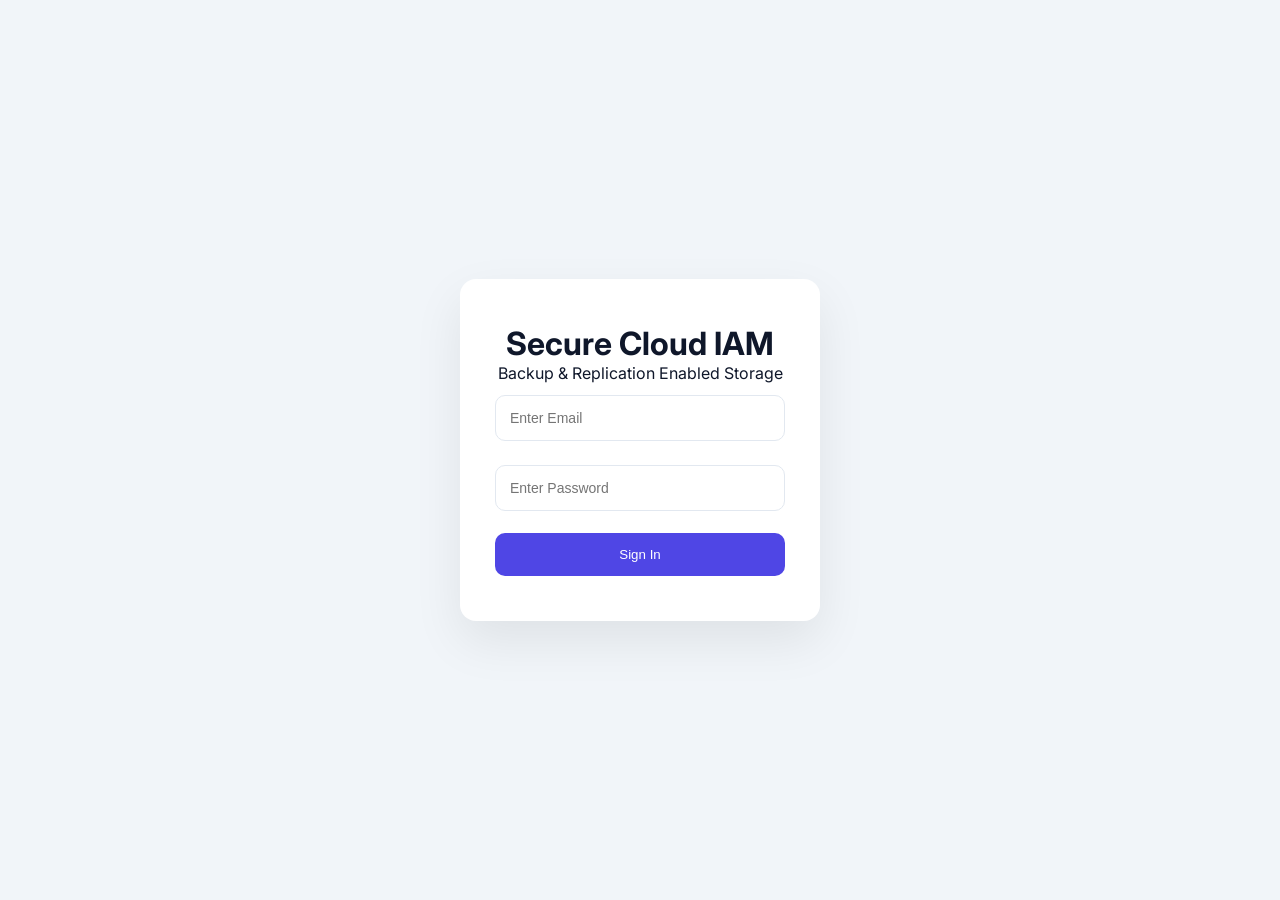
<file: index.html>
<!DOCTYPE html>
<html>
<head>
    <title>Cloud IAM System</title>
    <link rel="stylesheet" href="style.css">
</head>
<body>

<div class="login-container">
    <h1>Secure Cloud IAM</h1>
    <p>Backup & Replication Enabled Storage</p>

    <input type="email" id="email" placeholder="Enter Email">
    <input type="password" id="password" placeholder="Enter Password">

    <button onclick="login()">Sign In</button>
</div>

<script src="script.js"></script>
</body>
</html>
</file>
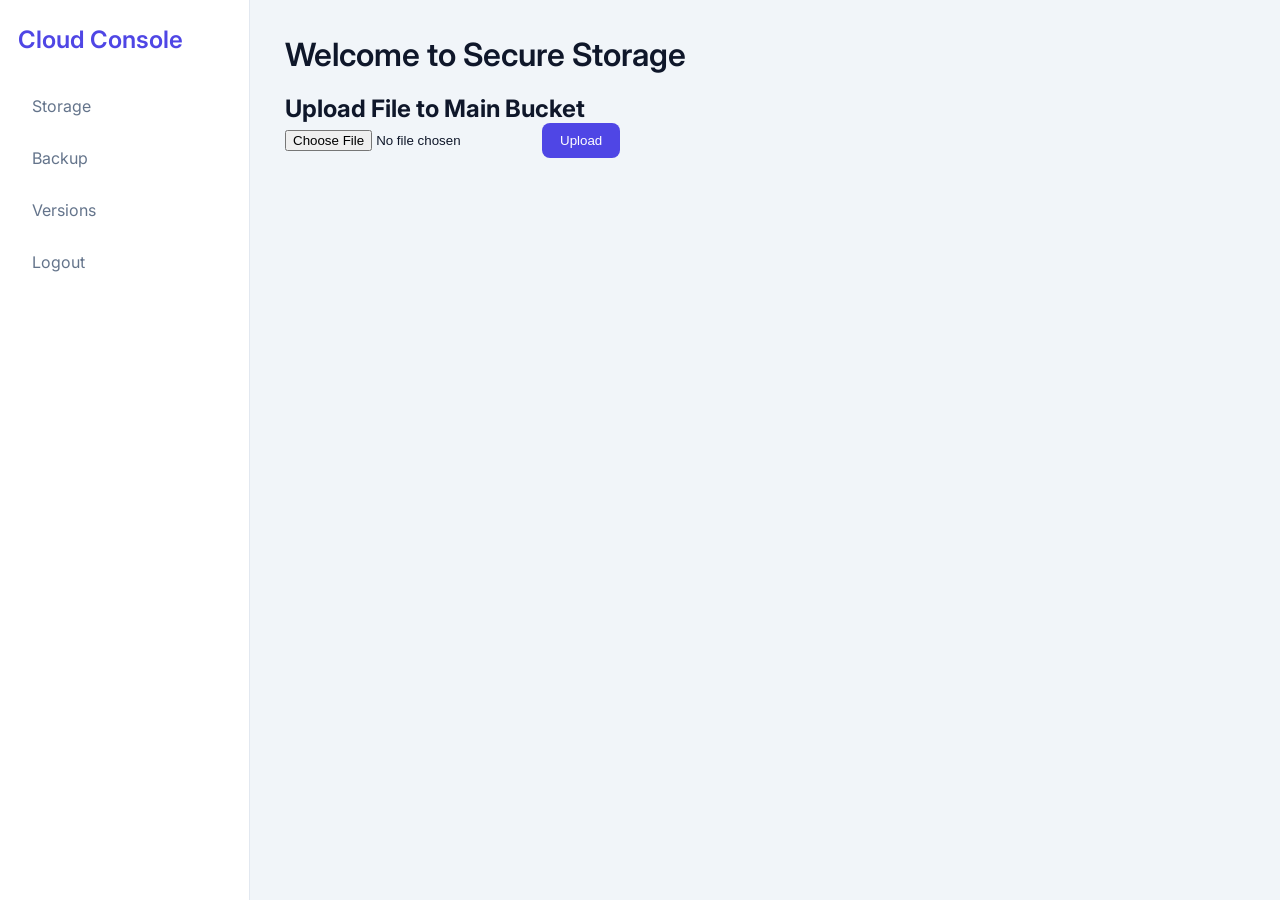
<file: dashboard.html>
<!DOCTYPE html>
<html>
<head>
    <title>Cloud Dashboard</title>
    <link rel="stylesheet" href="style.css">
</head>
<body>

<div class="sidebar">
    <h2>Cloud Console</h2>
    <ul>
        <li onclick="showSection('storage')">Storage</li>
        <li onclick="showSection('backup')">Backup</li>
        <li onclick="showSection('versions')">Versions</li>
        <li onclick="logout()">Logout</li>
    </ul>
</div>

<div class="main-content">
    <h1>Welcome to Secure Storage</h1>

    <div id="storage" class="section">
        <h2>Upload File to Main Bucket</h2>
        <input type="file" id="fileInput">
        <button onclick="uploadFile()">Upload</button>
        <ul id="fileList"></ul>
    </div>

    <div id="backup" class="section" style="display:none;">
        <h2>Backup Bucket Status</h2>
        <p>All uploaded files are automatically replicated.</p>
    </div>

    <div id="versions" class="section" style="display:none;">
        <h2>File Versions</h2>
        <ul id="versionList"></ul>
    </div>
</div>

<script src="https://sdk.amazonaws.com/js/aws-sdk-2.1481.0.min.js"></script>
<script src="script.js"></script>
</body>
</html>
</file>
<file: style.css>
/* ================= GOOGLE FONT ================= */
@import url('https://fonts.googleapis.com/css2?family=Inter:wght@300;400;500;600&display=swap');

/* ================= ROOT COLORS ================= */
:root {
    --primary: #4f46e5;
    --primary-dark: #4338ca;
    --bg: #f1f5f9;
    --card: #ffffff;
    --text: #0f172a;
    --muted: #64748b;
    --border: #e2e8f0;
}

/* ================= GLOBAL ================= */
* {
    margin: 0;
    padding: 0;
    box-sizing: border-box;
}

body {
    font-family: 'Inter', sans-serif;
    background: var(--bg);
    color: var(--text);
    display: flex;
    min-height: 100vh;
}

/* ================= LOGIN PAGE ================= */
.login-container {
    margin: auto;
    width: 360px;
    padding: 45px 35px;
    background: var(--card);
    border-radius: 16px;
    box-shadow: 0 20px 50px rgba(0,0,0,0.08);
    text-align: center;
    animation: fadeIn 0.6s ease;
}

.login-container h2 {
    margin-bottom: 25px;
    font-weight: 600;
}

.login-container input {
    width: 100%;
    padding: 14px;
    margin: 12px 0;
    border-radius: 10px;
    border: 1px solid var(--border);
    font-size: 14px;
    transition: 0.25s;
}

.login-container input:focus {
    border-color: var(--primary);
    outline: none;
    box-shadow: 0 0 0 3px rgba(79,70,229,0.15);
}

.login-container button {
    width: 100%;
    padding: 14px;
    margin-top: 10px;
    border: none;
    border-radius: 10px;
    background: var(--primary);
    color: white;
    font-weight: 500;
    cursor: pointer;
    transition: 0.25s;
}

.login-container button:hover {
    background: var(--primary-dark);
    transform: translateY(-1px);
}

/* ================= SIDEBAR ================= */
.sidebar {
    width: 250px;
    background: var(--card);
    border-right: 1px solid var(--border);
    padding: 25px 18px;
    height: 100vh;
    position: sticky;
    top: 0;
}

.sidebar h2 {
    margin-bottom: 30px;
    font-weight: 600;
    color: var(--primary);
}

.sidebar ul {
    list-style: none;
}

.sidebar li {
    padding: 12px 14px;
    margin-bottom: 8px;
    border-radius: 10px;
    cursor: pointer;
    color: var(--muted);
    transition: 0.25s;
}

.sidebar li:hover {
    background: rgba(79,70,229,0.08);
    color: var(--primary);
}

.sidebar li.active {
    background: rgba(79,70,229,0.12);
    color: var(--primary);
    font-weight: 500;
}

/* ================= MAIN CONTENT ================= */
.main-content {
    flex: 1;
    padding: 35px;
}

.main-content h1 {
    margin-bottom: 20px;
    font-weight: 600;
}

/* ================= CARDS ================= */
.card {
    background: var(--card);
    padding: 20px;
    border-radius: 14px;
    box-shadow: 0 10px 25px rgba(0,0,0,0.05);
    margin-bottom: 20px;
}

/* ================= BUTTONS ================= */
button {
    padding: 10px 18px;
    border-radius: 8px;
    border: none;
    background: var(--primary);
    color: white;
    cursor: pointer;
    font-weight: 500;
    transition: 0.25s;
}

button:hover {
    background: var(--primary-dark);
}

/* ================= TABLE STYLE ================= */
table {
    width: 100%;
    border-collapse: collapse;
    margin-top: 15px;
}

table th, table td {
    padding: 12px;
    border-bottom: 1px solid var(--border);
    text-align: left;
}

table th {
    color: var(--muted);
    font-weight: 500;
}

/* ================= ANIMATION ================= */
@keyframes fadeIn {
    from {
        opacity: 0;
        transform: translateY(12px);
    }
    to {
        opacity: 1;
        transform: translateY(0);
    }
}
</file>
